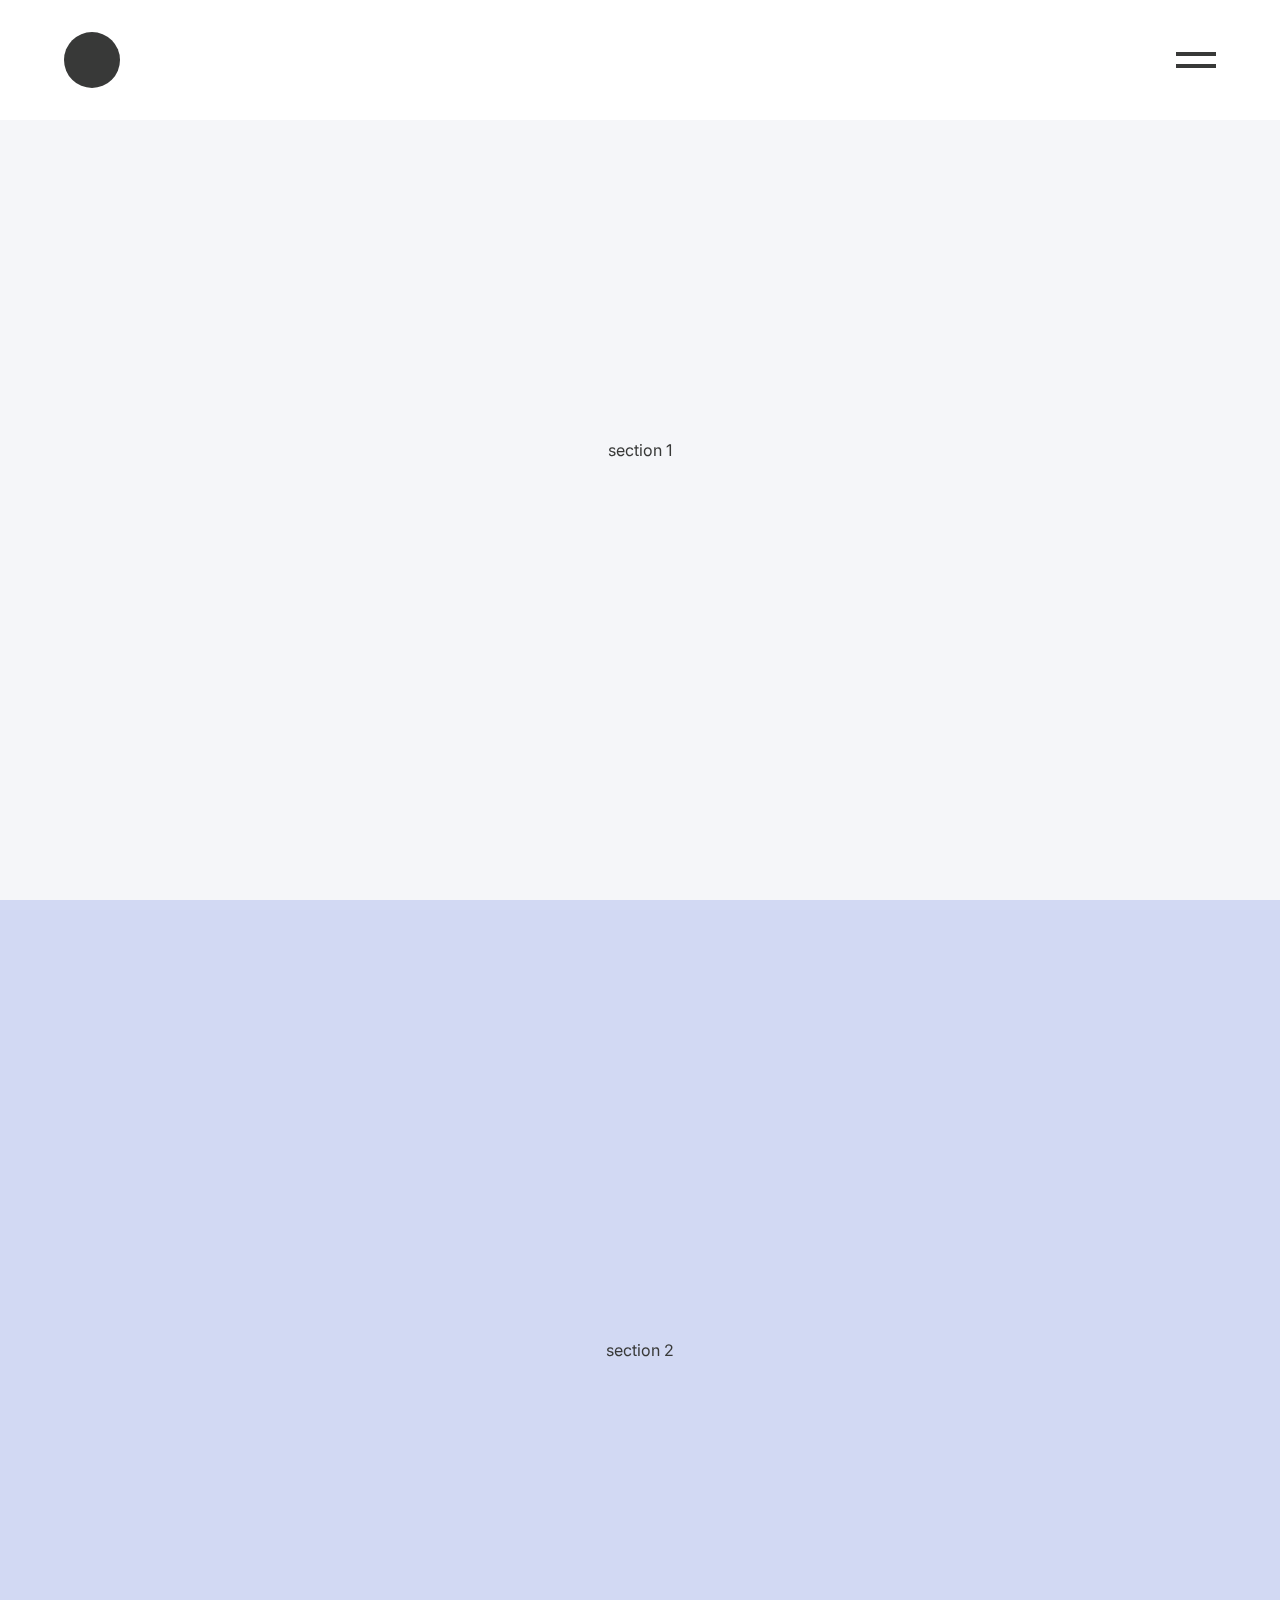
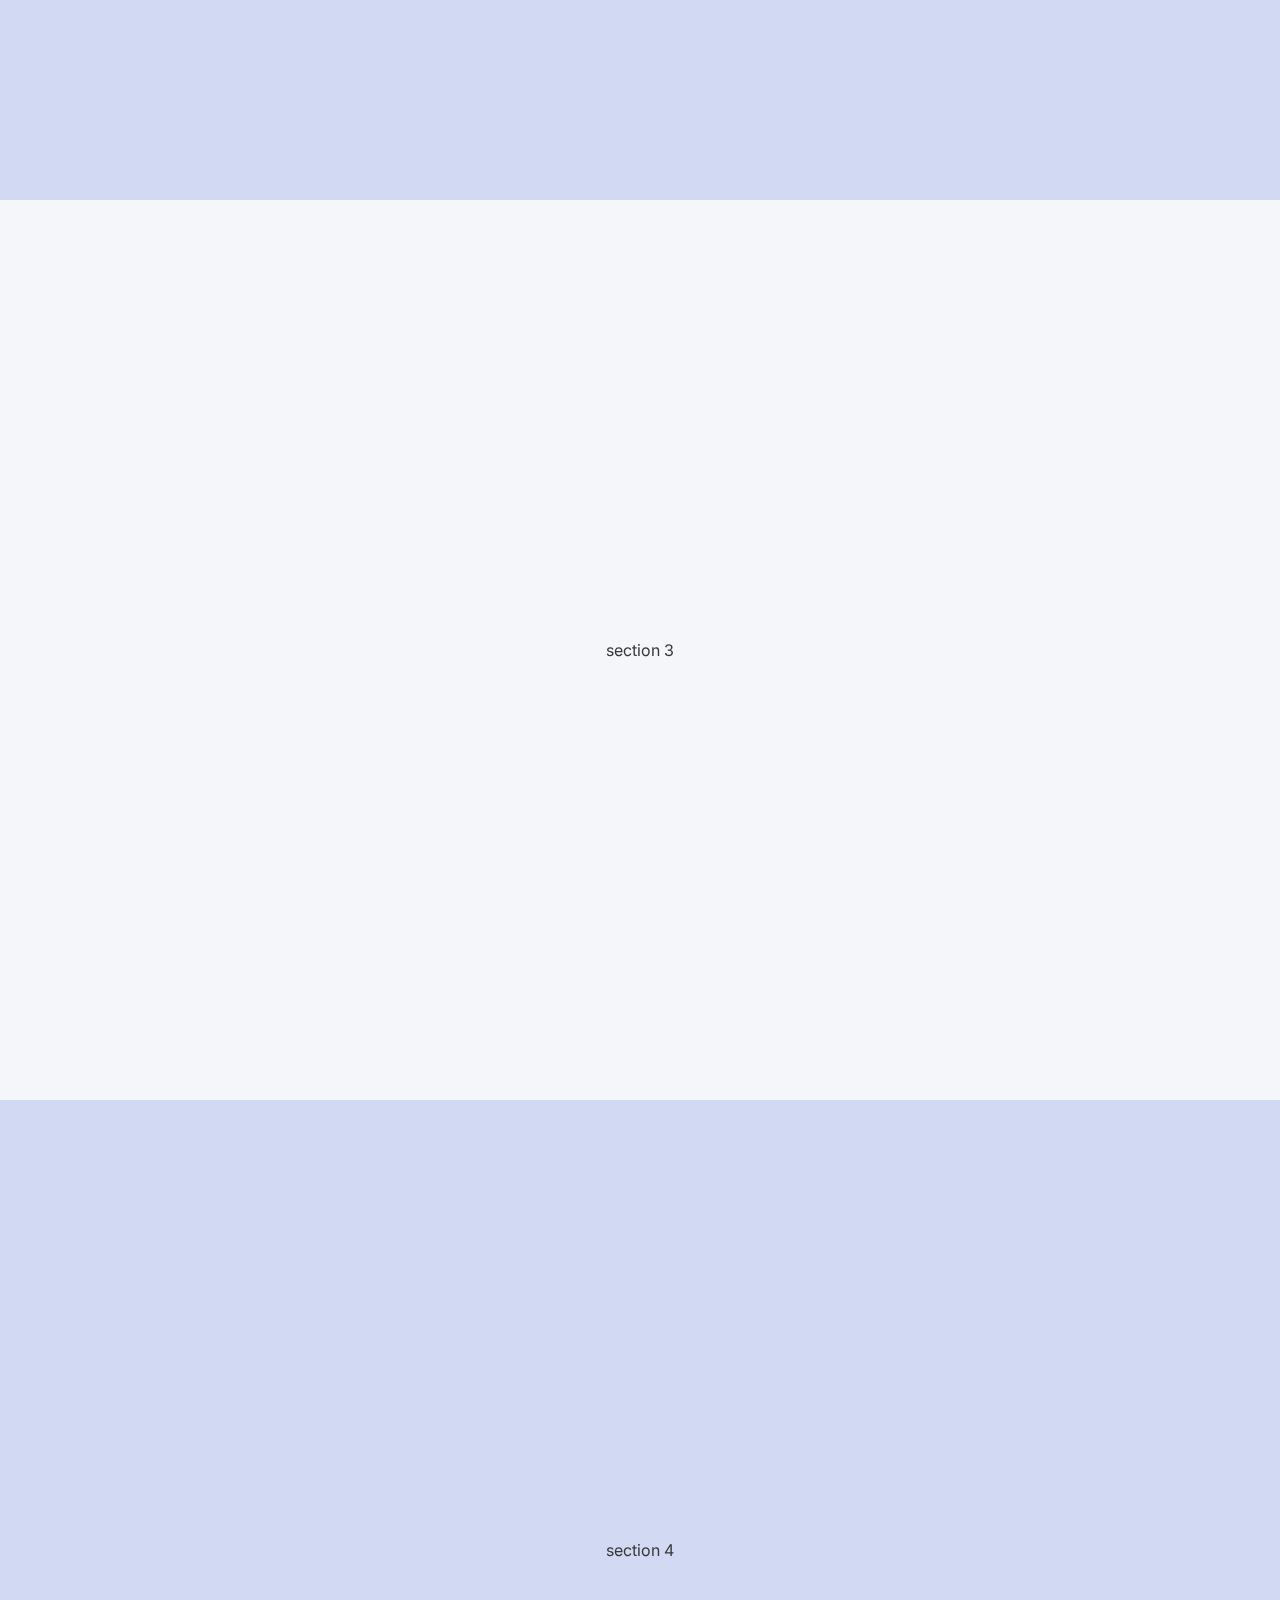
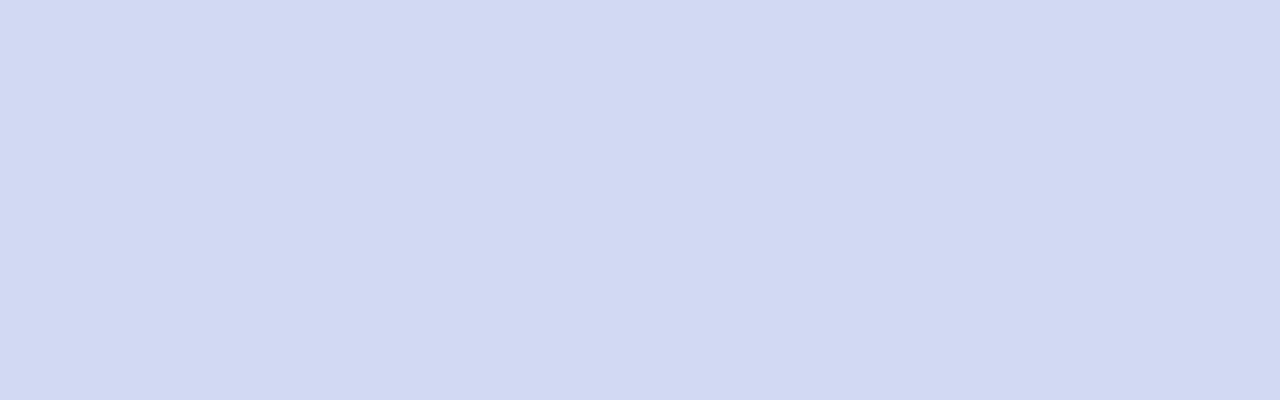
<file: review/index.html>
<!DOCTYPE html>
<html lang="en">
    <head>
        <meta charset="UTF-8" />
        <title>the-wave-studio-works-menu</title>
        <link rel="stylesheet" href="./css/main.css" />
        <meta http-equiv="X-UA-Compatible" content="IE=edge" />
        <link rel="preconnect" href="https://fonts.googleapis.com" />
        <link rel="preconnect" href="https://fonts.gstatic.com" crossorigin />
        <meta name="viewport" content="width=device-width, initial-scale=1.0" />
        <link href="https://fonts.googleapis.com/css2?family=Inter:wght@400;500;600&display=swap" rel="stylesheet" />
        <link href="https://fonts.googleapis.com/css?family=Material+Icons|Material+Icons+Outlined|Material+Icons+Two+Tone|Material+Icons+Round|Material+Icons+Sharp" rel="stylesheet" />
    </head>

    <body>
        <header class="header">
            <div class="header__background"></div>
            <div class="header__content">
                <div class="logo"></div>
                <div class="toggle"></div>
            </div>
        </header>

        <main>
            <div class="container">
                <section><span>section 1</span></section>
                <section><span>section 2</span></section>
                <section><span>section 3</span></section>
                <section><span>section 4</span></section>
            </div>
        </main>

        <div class="menu">
            <div class="menu__wrapper">
                <section class="menu__section menu__section--left">
                    <div class="links">-- various links goes here --</div>
                </section>
                <section class="menu__section menu__section--right">
                    <div class="carousel">
                        <div class="carousel__list">
                            <ul class="carousel__slider">
                                <li class="carousel__list-item">-- item with different background here --</li>
                                <li class="carousel__list-item">-- item with different background here --</li>
                                <li class="carousel__list-item">-- item with different background here --</li>
                                <li class="carousel__list-item">-- item with different background here --</li>
                            </ul>
                        </div>

                        <div class="carousel__controls">
                            <div class="carousel__button carousel__button--prev">
                                <span class="material-icons-outlined"> expand_less </span>
                            </div>
                            <div class="carousel__button carousel__button--next">
                                <span class="material-icons-outlined"> expand_more </span>
                            </div>
                        </div>

                        <div class="carousel__indexes">
                            <span class="carousel__index carousel__index--active"></span>
                            <span class="carousel__index"></span>
                            <span class="carousel__index"></span>
                            <span class="carousel__index"></span>
                        </div>
                    </div>
                </section>
            </div>
        </div>

        <script src="./js/script.js" defer></script>
    </body>
</html>
</file>
<file: review/css/main.css>
*,*::before,*::after{margin:0;padding:0;list-style:none;font-size:initial;box-sizing:border-box}html,body{width:100%;height:100%;font-size:16px;line-height:1.5rem;scrollbar-width:none;font-family:"Inter",sans-serif}.header{--background-color: #ffffff;--class: ".header";top:0;left:0;width:100%;display:flex;position:fixed;z-index:999999;align-items:center;-webkit-animation:fadeDown 800ms ease forwards;animation:fadeDown 800ms ease forwards;box-shadow:0 2px .8 rgba(0,0,0,.04)}.header__background{top:0;left:0;width:100%;height:100%;display:flex;z-index:999998;position:absolute;padding:2rem 4rem;align-items:center;transition:background .5s ease-in-out;background-color:var(--background-color)}.header__background--transparent{--background-color: transparent;-webkit-animation:fadeUp 1s ease forwards;animation:fadeUp 1s ease forwards}.header__content{width:100%;height:100%;display:flex;z-index:999999;position:relative;padding:2rem 4rem;align-items:center}.header__content .logo{width:56px;height:56px;display:flex;margin-right:auto;align-items:center;background:#383938;border-radius:999999px;transition:background .2s ease}.header__content .toggle{width:40px;height:40px;display:flex;cursor:pointer;position:relative;align-items:center;flex-direction:column;justify-content:center}.header__content .toggle::before,.header__content .toggle::after{content:"";width:100%;height:4px;position:absolute;transform-origin:center;background-color:#383938;transition:all .2s ease-in-out}.header__content .toggle::before{transform:translateY(-6px)}.header__content .toggle::after{transform:translateY(6px)}.header__content .toggle--open::before,.header__content .toggle--open::after{background-color:#383938}.header__content .toggle--open::before{transform:rotate(-45deg)}.header__content .toggle--open::after{transform:rotate(45deg)}.header--hide{-webkit-animation:fadeUp 800ms ease forwards;animation:fadeUp 800ms ease forwards}@-webkit-keyframes fadeUp{0%{transform:translateY(0%)}100%{transform:translateY(-100%)}}@keyframes fadeUp{0%{transform:translateY(0%)}100%{transform:translateY(-100%)}}@-webkit-keyframes fadeDown{0%{transform:translateY(-100%)}100%{transform:translateY(0%)}}@keyframes fadeDown{0%{transform:translateY(-100%)}100%{transform:translateY(0%)}}.menu{top:0;left:0;width:100%;height:100%;display:none;z-index:888888;position:fixed}.menu__wrapper{width:100%;height:100%;display:flex;overflow:hidden;align-items:center}.menu__wrapper .menu__section{height:100%;display:flex;flex-direction:column}.menu__wrapper .menu__section--left{width:40%;background-color:#e7c8b5;-webkit-animation:comesBottom 800ms ease forwards;animation:comesBottom 800ms ease forwards}.menu__wrapper .menu__section--right{width:60%;background-color:#fff;-webkit-animation:comesTop 800ms ease forwards;animation:comesTop 800ms ease forwards}.menu--visible{display:block}.menu--invisible{display:block}.menu--invisible .menu__section--left{-webkit-animation:leavesLeft 800ms ease forwards;animation:leavesLeft 800ms ease forwards}.menu--invisible .menu__section--right{-webkit-animation:leavesRight 800ms ease forwards;animation:leavesRight 800ms ease forwards}.menu .links{width:100%;height:100%;display:flex;align-items:center;flex-direction:column;justify-content:center}.menu .carousel{width:100%;height:100%;display:flex;overflow:hidden;position:relative}.menu .carousel__list{width:100%;height:100%;display:flex;z-index:999997;position:absolute}.menu .carousel__list .carousel__slider{--items: 4;top:0;left:0;height:100%;display:flex;position:absolute;align-items:center;width:calc(100%*var(--items))}.menu .carousel__list .carousel__slider>.carousel__list-item{height:100%;display:flex;flex-shrink:0;color:#383938;position:relative;align-items:center;justify-content:center;width:calc(100%/var(--items))}.menu .carousel__list .carousel__slider>.carousel__list-item::before{content:"";width:100%;height:100%;display:flex;z-index:999998;position:absolute;align-items:center;pointer-events:none}.menu .carousel__list .carousel__slider>.carousel__list-item:nth-child(1){background-color:#bacbfe}.menu .carousel__list .carousel__slider>.carousel__list-item:nth-child(2){background-color:#c3f5de}.menu .carousel__list .carousel__slider>.carousel__list-item:nth-child(3){background-color:#ffd3d3}.menu .carousel__list .carousel__slider>.carousel__list-item:nth-child(4){background-color:#f5f3cc}.menu .carousel__controls{top:50%;display:flex;z-index:999999;position:absolute;flex-direction:column;transform:translateY(-50%);right:calc(4rem + 8px + 1rem)}.menu .carousel__controls>.carousel__button{border:0;outline:0;opacity:1;width:40px;height:40px;display:flex;cursor:pointer;color:#383938;-webkit-appearance:none;-moz-appearance:none;appearance:none;align-items:center;border-radius:999999px;justify-content:center;transition:all .2s ease;border:1px solid #383938;background-color:rgba(255,255,255,.3)}.menu .carousel__controls>.carousel__button--prev{margin-bottom:1rem}.menu .carousel__controls>.carousel__button--disabled{opacity:.3}.menu .carousel__indexes{top:50%;right:4rem;gap:.5rem;display:flex;z-index:999999;position:absolute;flex-direction:column;transform:translateY(-50%)}.menu .carousel__indexes .carousel__index{width:8px;height:8px;opacity:.5;cursor:pointer;border-radius:999999px;background-color:#fff;border:1px solid #383938}.menu .carousel__indexes .carousel__index--active{opacity:1}@-webkit-keyframes comesBottom{0%{opacity:0;transform:translateY(100%)}100%{opacity:1;transform:translateY(0%)}}@keyframes comesBottom{0%{opacity:0;transform:translateY(100%)}100%{opacity:1;transform:translateY(0%)}}@-webkit-keyframes comesTop{0%{opacity:0;transform:translateY(-100%)}100%{opacity:1;transform:translateY(0%)}}@keyframes comesTop{0%{opacity:0;transform:translateY(-100%)}100%{opacity:1;transform:translateY(0%)}}@-webkit-keyframes leavesLeft{0%{opacity:1;transform:translateX(0%)}100%{opacity:0;transform:translateX(-100%)}}@keyframes leavesLeft{0%{opacity:1;transform:translateX(0%)}100%{opacity:0;transform:translateX(-100%)}}@-webkit-keyframes leavesRight{0%{opacity:1;transform:translateX(0%)}100%{opacity:0;transform:translateX(100%)}}@keyframes leavesRight{0%{opacity:1;transform:translateX(0%)}100%{opacity:0;transform:translateX(100%)}}main{top:0;left:0;width:100%;height:100vh;position:fixed}main>.container{top:0;left:0;width:100%;display:flex;min-height:2500px;position:absolute;flex-direction:column;will-change:transform;justify-content:center}main>.container>section{width:100%;height:100vh;display:flex;color:#383938;position:relative;align-items:center;justify-content:center;background-color:#d2d9f3}main>.container>section:nth-child(odd){background-color:#f5f6f9}
</file>
